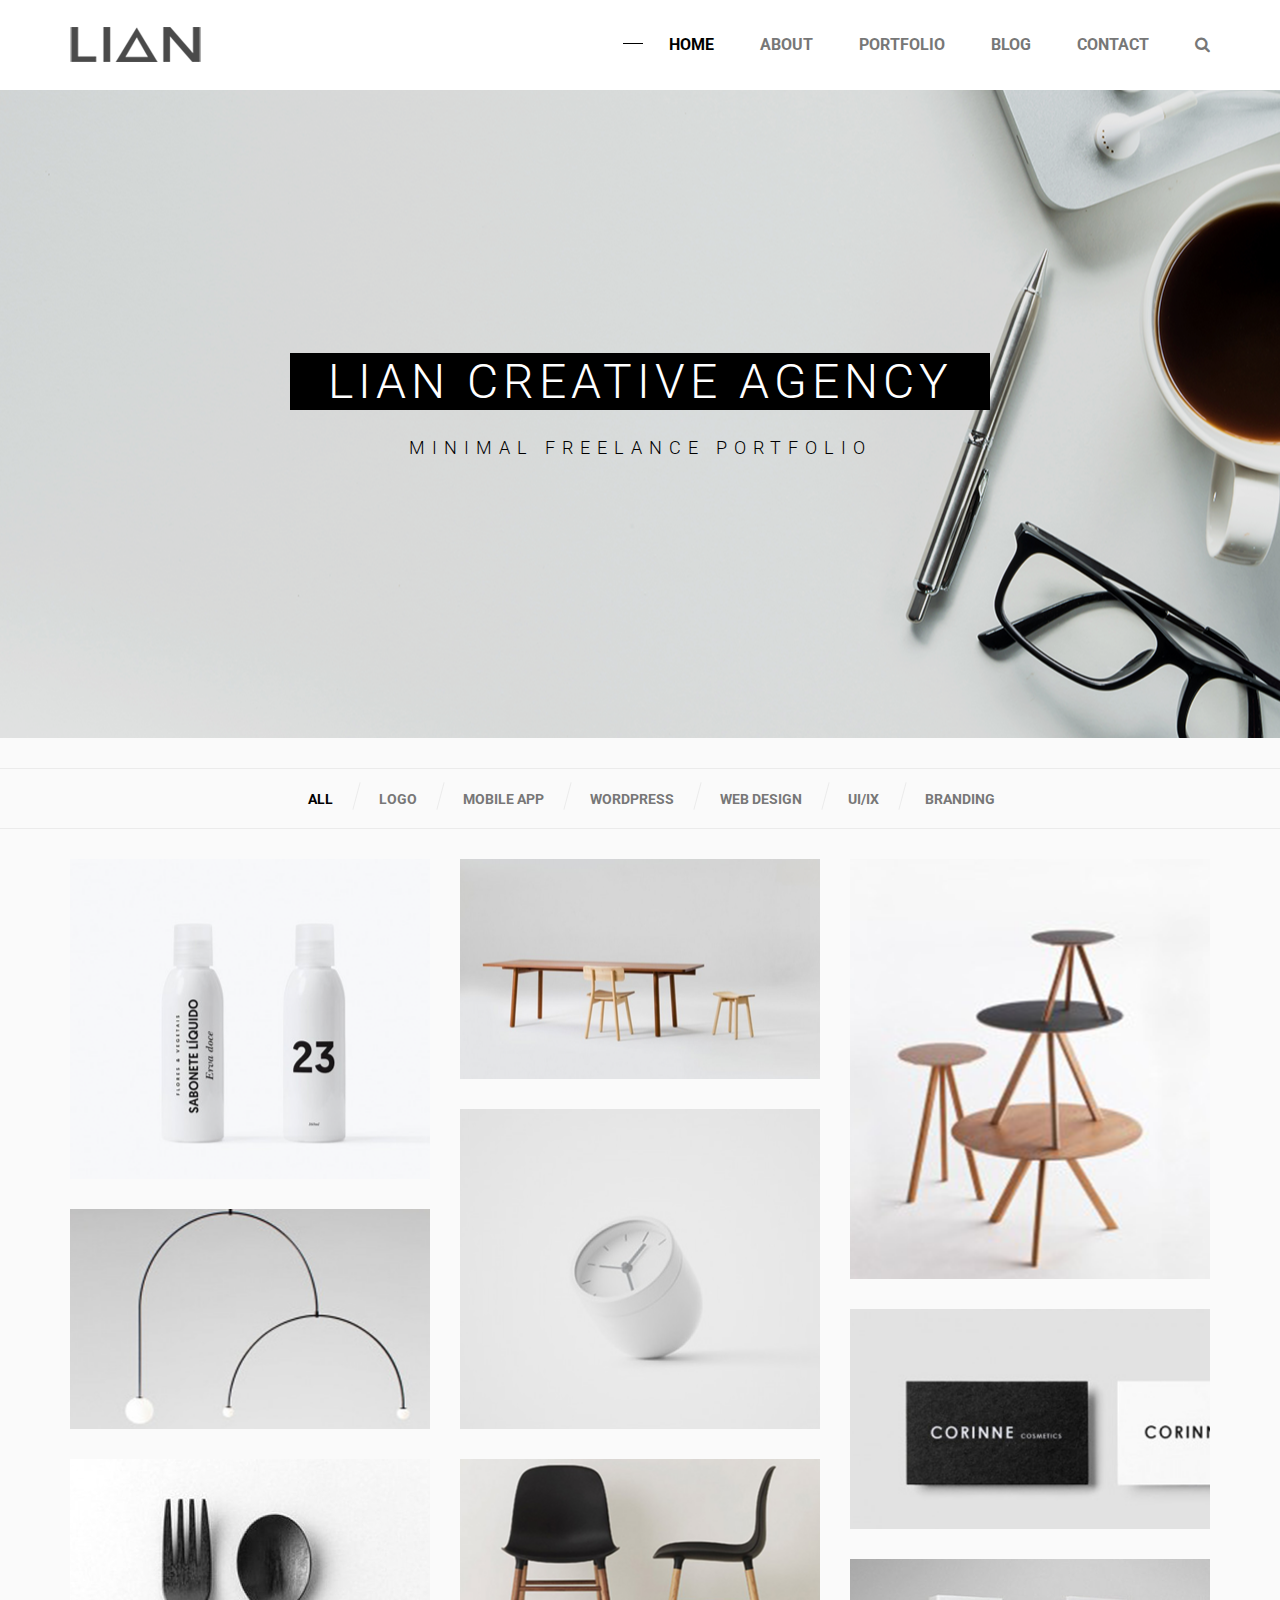
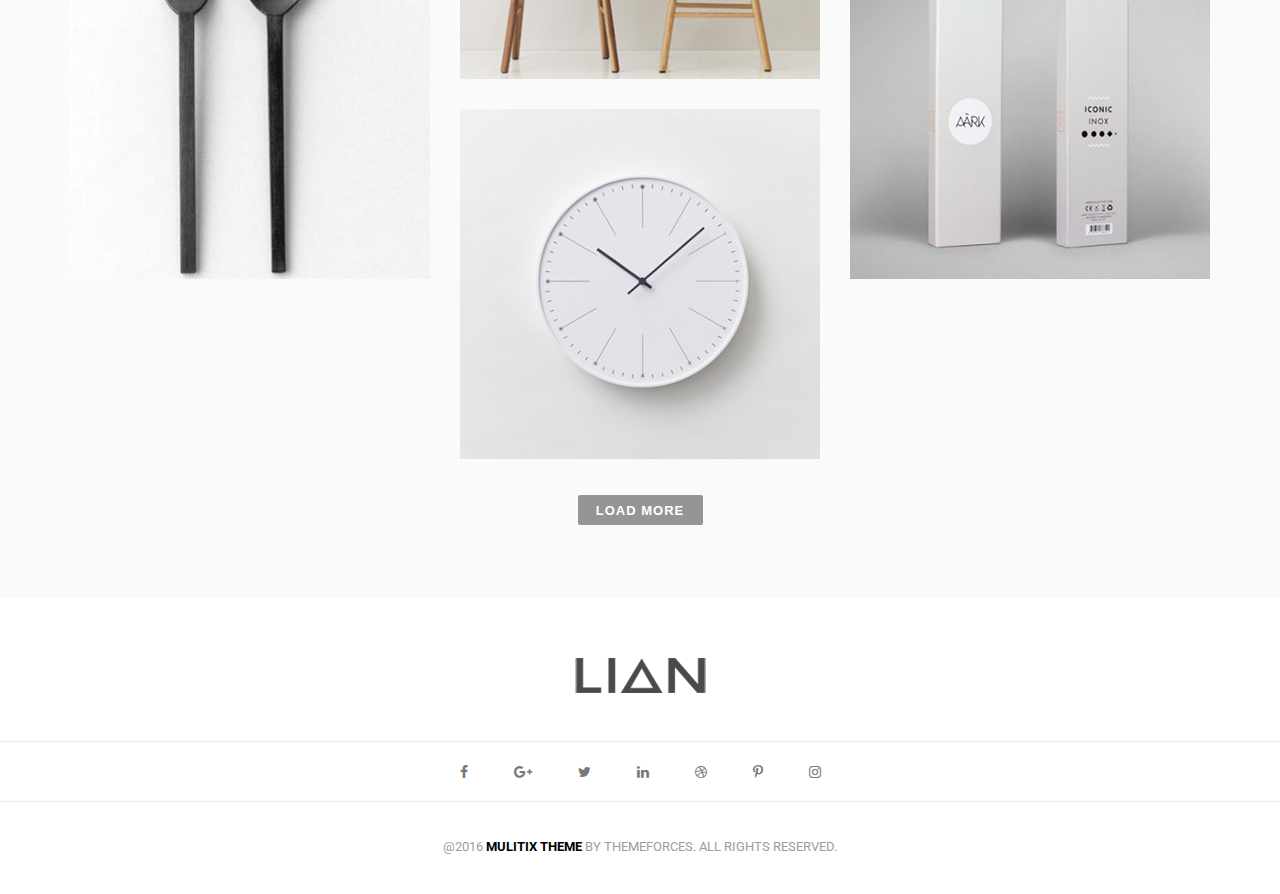
<file: index.html>
<!DOCTYPE html>
<html lang="en">
<head>
    <meta charset="UTF-8">
    <meta name="viewport" content="width=device-width, initial-scale=1.0">
    <title>Home</title>
    <link rel="stylesheet" href="css/style.css">
    <link rel="stylesheet" href="font-awesome-4.7.0/css/font-awesome.min.css">
</head>
<body>
    

    <header> 
        <div class="wrapper">
            <nav>
                <img src="img/logo.png" alt="Logo">
                <ul class="home-pages">                     <!-- ul - список -->
                    <li><a href="index.html">Home</a></li>  <!-- li - элемент списка -->
                    <li><a href="">About</a></li>
                    <li><a href="">Portfolio</a></li>
                    <li><a href="">Blog</a></li>
                    <li><a href="">Contact</a></li>
                    <li><a href=""><i class="fa fa-search" aria-hidden="true"></i></a></li>
                </ul>
            </nav>
        </div>
    </header>

    <div class="gallery">
        <h1>Lian Creative Agency</h1>
        <p>Minimal Freelance Portfolio</p>
    </div>

    <ul class="tab-nav">
        <li><a href="">All</a></li>
        <li><a href="">Logo</a></li>
        <li><a href="">Mobile App</a></li>
        <li><a href="">Wordpress</a></li>
        <li><a href="">Web Design</a></li>
        <li><a href="">UI/IX</a></li>
        <li><a href="">Branding</a></li>
    </ul>

    <div class="grid-images">
        <div></div>
        <div></div>
        <div></div>
        <div></div>
        <div></div>
        <div></div>
        <div></div>
        <div></div>
        <div></div>
        <div></div>
    </div>

    <div class="button-wrapper">
        <input type="button" value="Load more" class="button">
    </div>

    <footer>
        <img src="img/logo.png" alt="Logo">
        <ul class="social-media">
            <li><a href="https://www.facebook.com/?locale=ru_RU" target="_blank"><i class="fa fa-facebook" aria-hidden="true"></i></a></li>
            <li><a href="https://www.google.ru" target="_blank"><i class="fa fa-google-plus" aria-hidden="true"></i></a></li>
            <li><a href="https://twitter.com/?lang=ru" target="_blank"><i class="fa fa-twitter" aria-hidden="true"></i></a></li>
            <li><a href="https://ru.linkedin.com/" target="_blank"><i class="fa fa-linkedin" aria-hidden="true"></i></a></li>
            <li><a href="https://dribbble.com/" target="_blank"><i class="fa fa-dribbble" aria-hidden="true"></i></a></li>
            <li><a href="https://ru.pinterest.com/" target="_blank"><i class="fa fa-pinterest-p" aria-hidden="true"></i></a></li>
            <li><a href="https://www.instagram.com/" target="_blank"><i class="fa fa-instagram" aria-hidden="true"></i></a></li>
        </ul>
            <p>@2016 <b>Mulitix theme</b> by themeforces. All rights reserved.</p>
    </footer>

</body>
</html
</file>
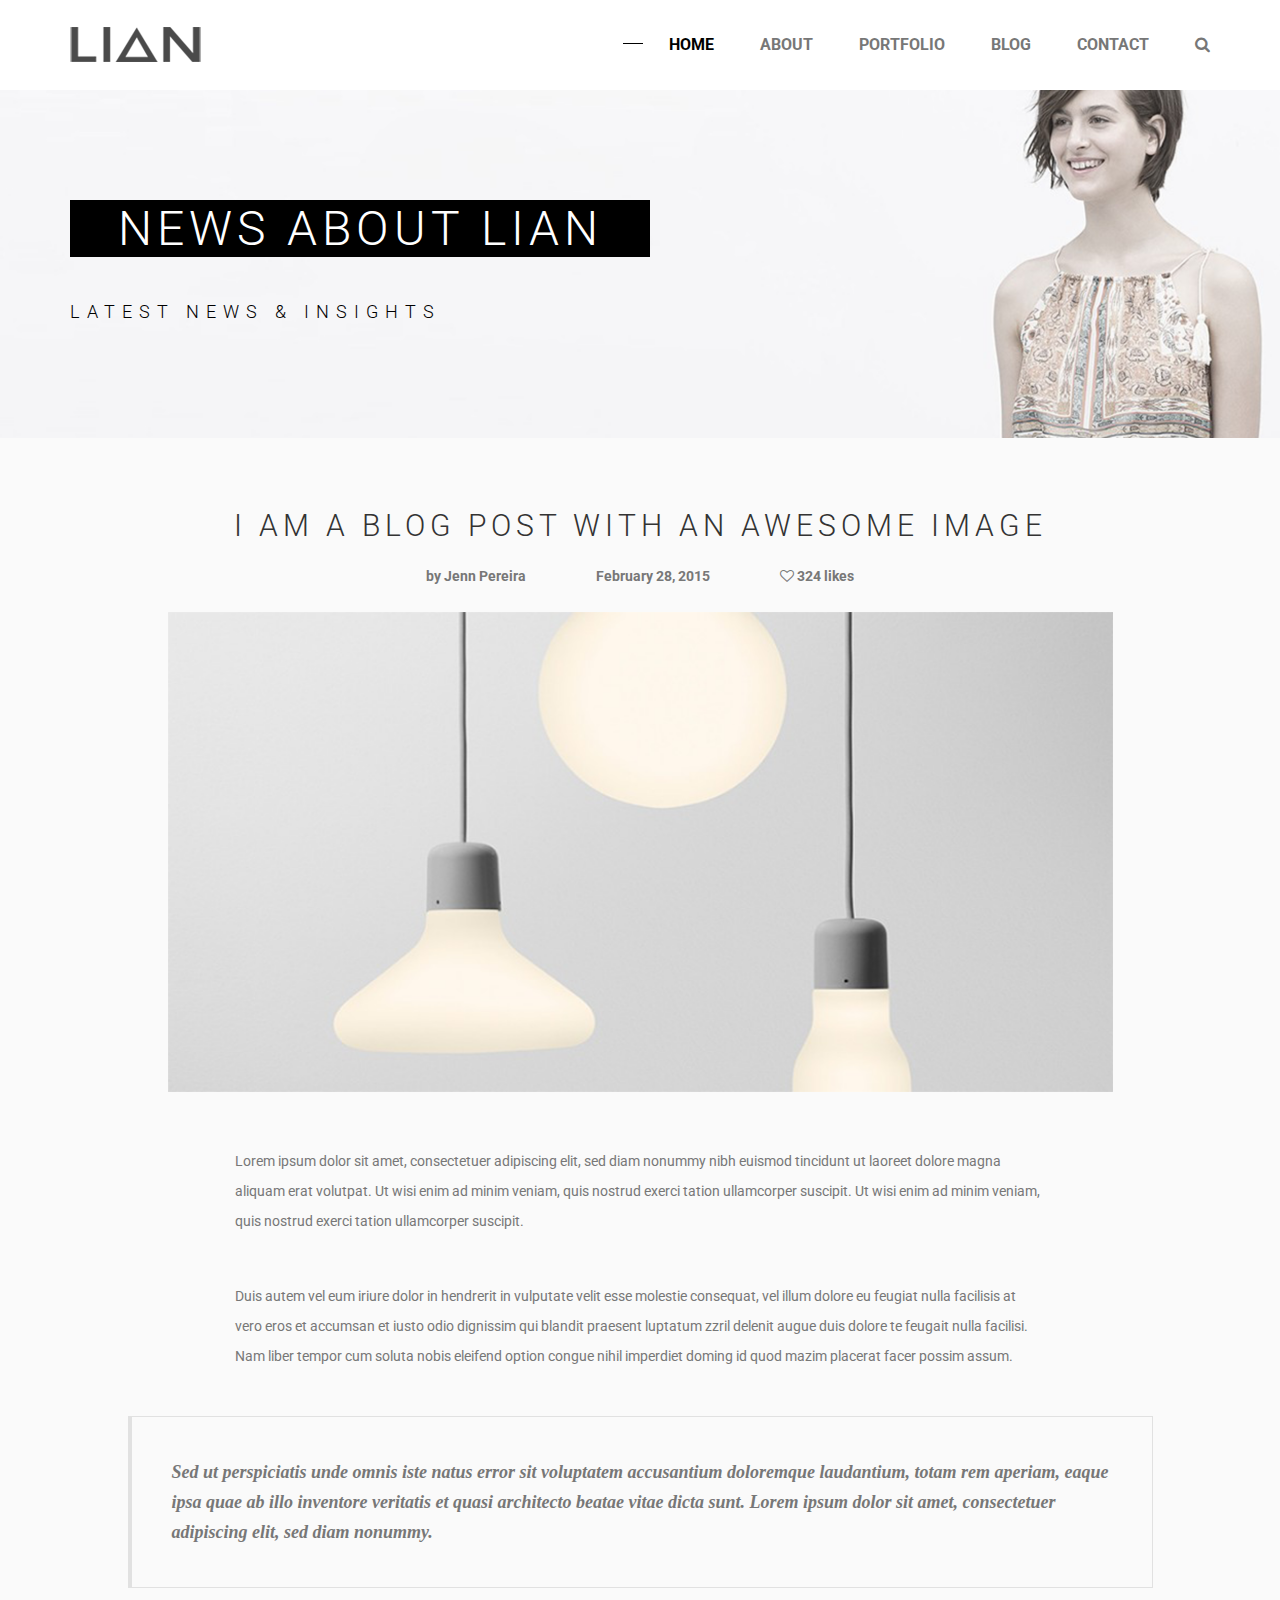
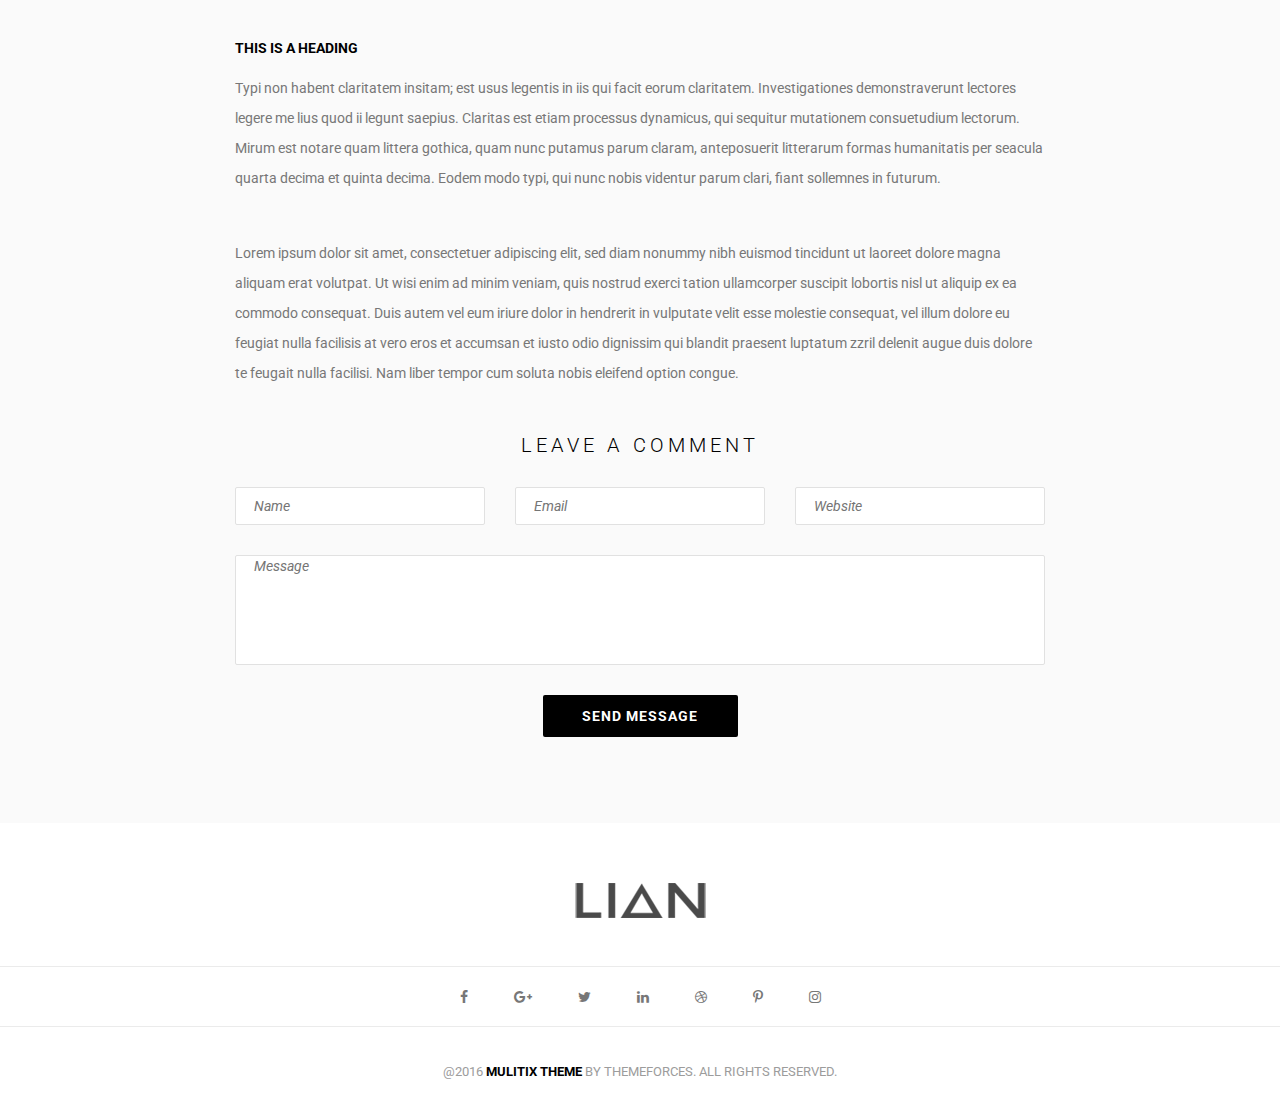
<file: single_post.html>
<!DOCTYPE html>
<html lang="en">
<head>
    <meta charset="UTF-8">
    <meta name="viewport" content="width=device-width, initial-scale=1.0">
    <title>Single Post</title>
    <link rel="stylesheet" href="css/style.css">
    <link rel="stylesheet" href="font-awesome-4.7.0/css/font-awesome.min.css">
</head>
<body>

    <header> 
        <div class="wrapper">
            <nav>                                           <!-- nav - навигация (контейнер для элементов навигации) -->
                <img src="img/logo.png" alt="Logo">         <!-- img - изображение -->
                <ul class="home-pages">                     <!-- ul - список -->
                    <li><a href="index.html">Home</a></li>  <!-- li - элемент списка -->
                    <li><a href="">About</a></li>
                    <li><a href="">Portfolio</a></li>
                    <li><a href="">Blog</a></li>
                    <li><a href="">Contact</a></li>
                    <li><a href=""><i class="fa fa-search" aria-hidden="true"></i></a></li>
                </ul>
            </nav>
        </div>
    </header>

    <div class="slider">
        <div class="wrapper">
            <h1>News About Lian</h1>
            <p>Latest News & Insights</p>
        </div>
    </div>

    <div class="underheader">I am a Blog Post with an Awesome Image</div>
    <ul class="underheader-items">
        <li>by Jenn Pereira</li>
        <li>February 28, 2015</li>
        <li><i class="fa fa-heart-o" aria-hidden="true"></i> 324 likes</li>
    </ul>
    <div class="underheader-image02">
        <img src="img/single_post_image_02.png" alt="Image2">
    </div>

    <div class="paragraph1">
        Lorem ipsum dolor sit amet, consectetuer adipiscing elit, sed diam nonummy nibh euismod tincidunt ut laoreet dolore magna aliquam erat volutpat. Ut wisi enim ad minim veniam, quis nostrud exerci tation ullamcorper suscipit. Ut wisi enim ad minim veniam, quis nostrud exerci tation ullamcorper suscipit.
    </div>

    <div class="paragraph2">
        Duis autem vel eum iriure dolor in hendrerit in vulputate velit esse molestie consequat, vel illum dolore eu feugiat nulla facilisis at vero eros et accumsan et iusto odio dignissim qui blandit praesent luptatum zzril delenit augue duis dolore te feugait nulla facilisi. Nam liber tempor cum soluta nobis eleifend option congue nihil imperdiet doming id quod mazim placerat facer possim assum.
    </div>

    <div class="paragraph3">
        Sed ut perspiciatis unde omnis iste natus error sit voluptatem accusantium doloremque laudantium, totam rem aperiam, eaque ipsa quae ab illo inventore veritatis et quasi architecto beatae vitae dicta sunt. Lorem ipsum dolor sit amet, consectetuer adipiscing elit, sed diam nonummy.
    </div>

    <div class="parheader">
        THIS IS A HEADING
    </div>

    <div class="paragraph4">
        Typi non habent claritatem insitam; est usus legentis in iis qui facit eorum claritatem. Investigationes demonstraverunt lectores legere me lius quod ii legunt saepius. Claritas est etiam processus dynamicus, qui sequitur mutationem consuetudium lectorum. Mirum est notare quam littera gothica, quam nunc putamus parum claram, anteposuerit litterarum formas humanitatis per seacula quarta decima et quinta decima. Eodem modo typi, qui nunc nobis videntur parum clari, fiant sollemnes in futurum.
    </div>

    <div class="paragraph5">
        Lorem ipsum dolor sit amet, consectetuer adipiscing elit, sed diam nonummy nibh euismod tincidunt ut laoreet dolore magna aliquam erat volutpat. Ut wisi enim ad minim veniam, quis nostrud exerci tation ullamcorper suscipit lobortis nisl ut aliquip ex ea commodo consequat. Duis autem vel eum iriure dolor in hendrerit in vulputate velit esse molestie consequat, vel illum dolore eu feugiat nulla facilisis at vero eros et accumsan et iusto odio dignissim qui blandit praesent luptatum zzril delenit augue duis dolore te feugait nulla facilisi. Nam liber tempor cum soluta nobis eleifend option congue.
    </div>

    <form action="">
        <div>
            <label for="">Leave a comment</label>
        </div>
        <div>
            <input type="text" placeholder="Name" name="user_name"><input type="email" placeholder="Email" name="user_email"><input type="url" placeholder="Website" name="user_website">
        </div>
        <textarea placeholder="Message" name="message"></textarea>
        <input type="submit" value="Send Message">
    </form>

    <footer>
        <img src="img/logo.png" alt="Logo">
        <ul class="social-media">
            <li><a href="https://www.facebook.com/?locale=ru_RU" target="_blank"><i class="fa fa-facebook" aria-hidden="true"></i></a></li>
            <li><a href="https://www.google.ru" target="_blank"><i class="fa fa-google-plus" aria-hidden="true"></i></a></li>
            <li><a href="https://twitter.com/?lang=ru" target="_blank"><i class="fa fa-twitter" aria-hidden="true"></i></a></li>
            <li><a href="https://ru.linkedin.com/" target="_blank"><i class="fa fa-linkedin" aria-hidden="true"></i></a></li>
            <li><a href="https://dribbble.com/" target="_blank"><i class="fa fa-dribbble" aria-hidden="true"></i></a></li>
            <li><a href="https://ru.pinterest.com/" target="_blank"><i class="fa fa-pinterest-p" aria-hidden="true"></i></a></li>
            <li><a href="https://www.instagram.com/" target="_blank"><i class="fa fa-instagram" aria-hidden="true"></i></a></li>
        </ul>
            <p>@2016 <b>Mulitix theme</b> by themeforces. All rights reserved.</p>
    </footer>

</body>
</html
</file>
<file: css/style.css>
@import url('https://fonts.googleapis.com/css2?family=Roboto:wght@300;400;700&display=swap');

body {
    margin: 0;
    font-family: 'Roboto', sans-serif;
    background-color: #fafafa;
}

header {
    background-color: #ffffff;
}

.wrapper {
    max-width: 1140px;
    margin: 0 auto;
}

nav {
    display: flex;
    justify-content: space-between;
    align-items: center;
    padding-top: 27px;
    padding-bottom: 28px;
}

/* home-pages */

.home-pages {
    display: flex;
    list-style-type: none;
    margin: 0;
    padding-left: 0;
}

.home-pages li {
    position: relative;
    padding-left: 46px;
}

.home-pages li:nth-child(1)::before {
    content: "";
    position: absolute;
    top: 8px;
    left: 0;
    display: block;
    width: 20px;
    height: 1px;
    background-color: #000000;
}

.home-pages li:nth-child(1) a {
    color: #000000;
}

.home-pages li a {
    font-weight: 700;
    text-decoration: none;
    text-transform: uppercase;
    color: #777777;
}

/* gallery */

.gallery {
    padding-top: 263px;
    padding-bottom: 280px;
    background-image: url(../img/shutterstock.png);
    background-color: #000000;
    background-position:50% 50% ;
    background-repeat: no-repeat;
    text-align: center;
}

.gallery h1 {
    max-width: 700px;
    margin: 0 auto;
    font-size: 48px;
    font-weight: 300;
    letter-spacing: 5px;
    text-align: center;
    text-transform: uppercase;
    color: #ffffff;
    background-color: #000000;
}

.gallery p {
    margin-top: 27px;
    margin-bottom: 0;
    font-size: 18px;
    font-weight: 300;
    letter-spacing: 7px;
    text-transform: uppercase;
    color: #000000;
}

/* tab-nav */

.tab-nav {
    display: flex;
    justify-content: center;
    margin-top: 30px;
    margin-bottom: 30px;
    padding-top: 20px;
    padding-bottom: 20px;
    padding-left: 0;
    list-style-type: none;
    border-top: 1px solid #ebebeb;
    border-bottom: 1px solid #ebebeb;
}

.tab-nav li {
    position: relative;
    margin-left: 23px;
    padding-left: 23px;
}

.tab-nav li ::before{
    content: "";
    position: absolute;
    top: -7px;
    left: 0;
    display: block;
    width: 1px;
    height: 28px;
    background-color: #ebebeb;
    transform: rotate(15deg);
}

.tab-nav li:nth-child(1) a {
    color: #000000;
}

.tab-nav li a {
    font-size: 14px;
    font-weight: 700;
    text-decoration: none;
    text-transform: uppercase;
    color: #777777;
}

.tab-nav li:nth-child(1){
    padding-left: 0;
}

.tab-nav li:nth-child(1) ::before{
    display: none;
} 

/* grid-images */

.grid-images {
    display: grid;
    grid-template-columns: 360px 360px 360px;
    grid-template-rows: repeat(24, 50px);
    grid-column-gap: 30px;
    justify-content: center;
}

.grid-images div:nth-child(1) {
    /* grid-column-start: 1;
    grid-column-end: 2;
    grid-row-start: 1;
    grid-row-end: 8; */
    grid-area: 1 / 1 / 8 / 2;  /* grid-row-start grid-column-start grid-row-end grid-column-end */
    margin-bottom: 30px;
    background-image: url(../img/image_01.png);
    background-color: #d7d7d7;
    background-position: 45% 45%;
}

.grid-images div:nth-child(2) {
    grid-area: 1 / 2 / 6 / 3;
    margin-bottom: 30px;
    background-image: url(../img/image_02.png);
    background-color: #d7d7d7;
    background-position: 45% 55%;
}

.grid-images div:nth-child(3) {
    grid-area: 1 / 3 / 10 / 4;
    margin-bottom: 30px;
    background-image:url(../img/image_03.png);
    background-color: #d7d7d7;
    background-position: 50% 50%;
}

.grid-images div:nth-child(4) {
    grid-area: 8 / 1 / 13 / 2;
    margin-bottom: 30px;
    background-image: url(../img/image_04.png);
    background-color: #d7d7d7;
    background-position: 10% 10%;
}

.grid-images div:nth-child(5) {
    grid-area: 6 / 2 / 13 / 3;
    margin-bottom: 30px;
    background-image: url(../img/image_05.png);
    background-color: #d7d7d7;
    background-position: 10% 10%;
}

.grid-images div:nth-child(6) {
    grid-area: 10 / 3 / 15 / 4;
    margin-bottom: 30px;
    background-image: url(../img/image_06.png);
    background-color: #d7d7d7;
    background-position: 30% 30%;
}

.grid-images div:nth-child(7) {
    grid-area: 13 / 1 / 22 / 2;
    margin-bottom: 30px;
    background-image: url(../img/image_07.png);
    background-color: #d7d7d7;
    background-position: 5% 50%;
}

.grid-images div:nth-child(8) {
    grid-area: 13 / 2 / 18 / 3;
    margin-bottom: 30px;
    background-image: url(../img/image_08.png);
    background-color: #d7d7d7;
    background-position: 50% 50%;
}

.grid-images div:nth-child(9) {
    grid-area: 15 / 3 / 22 / 4;
    margin-bottom: 30px;
    background-image: url(../img/image_09.png);
    background-color: #d7d7d7;
    background-position: 50% 50%;
}

.grid-images div:nth-child(10) {
    grid-area: 18 / 2 / 25 / 3;
    background-image: url(../img/image_10.png);
    background-color: #d7d7d7;
    background-position: 50% 50%;
}

.button-wrapper {
    display: flex;
    justify-content: center;
    margin-top: 36px;
    margin-bottom: 73px;
}

.button{
    width: 125px;
    height: 30px;
    font-size: 13px;
    font-weight: 700;
    letter-spacing: 1px;
    text-transform: uppercase;
    color: #ffffff;
    border: none;
    border-radius: 2px;
    background-color: #959595;
}

/* social-media */

footer {
    padding-top: 60px;
    padding-bottom: 40px;
    text-align: center;
    background-color: #ffffff;
}

.social-media {
    display: flex;
    justify-content: center;
    margin-top: 44px;
    margin-bottom: 37px;
    padding-top: 20px;
    padding-bottom: 20px;
    padding-left: 0;
    list-style-type: none;
    border-top: 1px solid #ebebeb;
    border-bottom: 1px solid #ebebeb;
}

.social-media li {
    padding-left: 46px;
}

.social-media li a {
    font-size: 14px;
    text-decoration: none;
    color: #777777;
}

.social-media li:nth-child(1) {
    padding-left: 0;
}

.slider {
    padding-top: 110px;
    padding-bottom: 116px;
    background-image: url(../img/slider_01.png);
    background-position: 4% 4%;
}

.slider h1 {
    max-width: 580px;
    margin-top: 0px;
    margin-bottom: 44px;
    font-size: 48px;
    font-weight: 300;
    letter-spacing: 5px;
    text-align: center;
    text-transform: uppercase;
    color: #ffffff;
    background-color: #000000;
}

.slider p {
    margin: 0px;
    font-size: 18px;
    font-weight: 300;
    letter-spacing: 7px;
    text-transform: uppercase;
    color: #000000;
}

footer p {
    margin: 0;
    font-size: 13px;
    font-weight: 400;
    text-transform: uppercase;
    color: #9c9c9c;
}

footer p b {
    color: #000;
}

form {
    display: flex;
    flex-direction: column;
    align-items: center;
    gap: 30px; 
    max-width: 810px;
    margin: 0 auto 86px auto;
    text-align: center;
}

form label {
    font-size: 20px;
    font-weight: 300;
    letter-spacing: 4px;
    text-transform: uppercase;
    color: #000000;
}

input[type="text"],
input[type="email"],
input[type="url"] {
    margin-top: 50 px;
    margin-right: 30px;
    padding-left: 18px;
    width: 228px;
    height: 34px;            /* высота элемента */
    font-family: 'Roboto', sans-serif;
    font-size: 14px;
    font-style: italic;
    font-weight: 400;
    color: #c4c4c4;
    border: 1px solid #e1e1e1; /* границы или контур: размер, стиль, цвет */
    border-radius: 2px;
}

input[type="text"]::placeholder,
input[type="email"]::placeholder,
input[type="text"]::placeholder {
    font-family: 'Roboto', sans-serif;
    
}

form textarea {
    width: 788px;
    height: 104px;
    padding-left: 18px;
    font-family: 'Roboto', sans-serif;
    font-size: 14px;
    font-style: italic;
    font-weight: 400;
    color: #c4c4c4;
    border: 1px solid #e1e1e1; /* границы или контур: размер, стиль, цвет */
    border-radius: 2px;
    resize: none;
}

input[type="submit"] {
    width: 195px;
    height: 42px;
    font-family: 'Roboto', sans-serif;
    font-size: 14px;
    font-weight: 700;
    letter-spacing: 1px;
    text-transform: uppercase;
    color: #ffffff;
    border: none;
    border-radius: 2px;
    background-color: #000000;
}

input[type="url"] {
    margin-right: 0px;
}

.paragraph1,
.paragraph2,
.paragraph4,
.paragraph5 {
    max-width: 810px;
    margin: 0 auto 45px auto;
    font-size: 14px;
    font-weight: 400;
    letter-spacing: 0px;
    line-height: 30px;
    color: #777777;
}

.paragraph1 {
    margin-top: 50px
}

.parheader {
    margin: 0 auto 10px auto;
    max-width: 810px;
    font-size: 14px;
    font-weight: 700;
    letter-spacing: 0px;
    line-height: 30px;
    color: black;
}

.paragraph3 {
    max-width: 940px;
    margin: 0 auto 45px auto;
    padding: 40px;
    font-family: "PT Serif";
    font-size: 18px;
    font-style: italic;
    font-weight: 700;
    line-height: 30px;
    color: #777777;
    border: 1px solid #e1e1e1;
    border-left: 4px solid #e1e1e1;
}

.underheader {
    margin-top: 70px;
    font-size: 30px;
    font-weight: 300;
    letter-spacing: 5px;
    text-align: center;
    text-transform: uppercase;
    color: #333333;
}

.underheader-items {
    display: flex;
    justify-content: center;
    gap: 70px;
    margin-top: 25px;
    margin-bottom: 28px;
    padding-left: 0;
    list-style: none;
}

.underheader-items li {
    font-size: 14px;
    font-weight: 700;
    text-align: center;
    color: #777777;
}

.underheader-image02 {
    text-align: center;
}

.underheader-image02 img {
    width: 945px;
    height: 480px;
}
</file>
